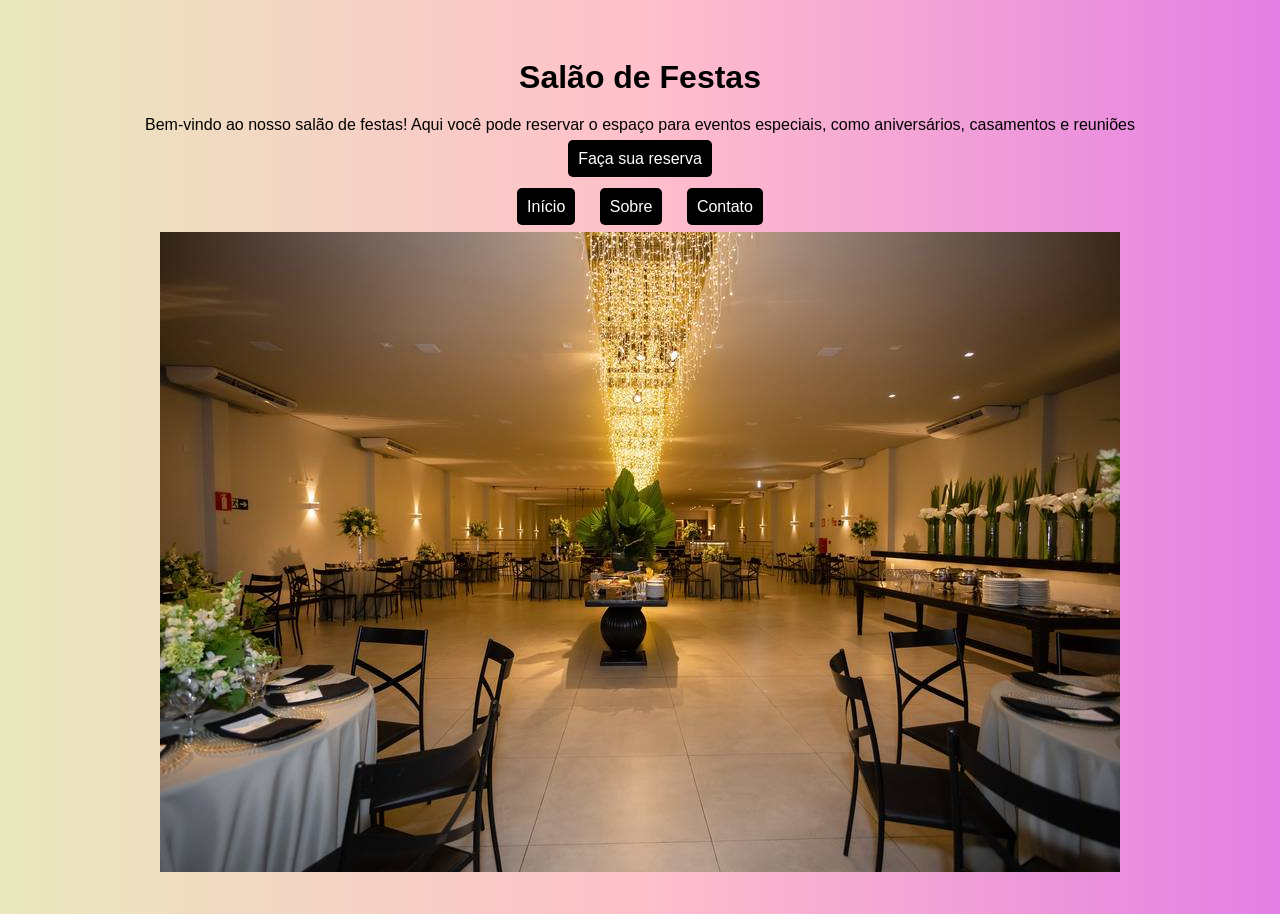
<file: index.html>
<!DOCTYPE html>
<html lang="pt-br">
<head>
    <meta charset="UTF-8">
    <meta name="viewport" content="width=device-width, initial-scale=1.0">
    <title>Salao de festas</title>
    <link rel="stylesheet" href="style.css">
</head>
<body>
    <div class="container">
        <h1>Salão de Festas</h1>
        <p>Bem-vindo ao nosso salão de festas! Aqui você pode reservar o espaço para eventos especiais, como aniversários, casamentos e reuniões</p>
        <a href="reservas.html" class="btn">Faça sua reserva</a>
    </div>
      <ul>
            <li><a href="index.html">Início</a></li>
            <li><a href="sobre.html">Sobre</a></li>
            <li><a href="contato.html">Contato</a></li>
        </ul>
    </menu>
    <div class="image-container">
        <img src="maluedaniel-867_13_274503-166376868159801.jpeg" alt="Salão de Festas">
    </div>
  
</body>
</html>
</file>
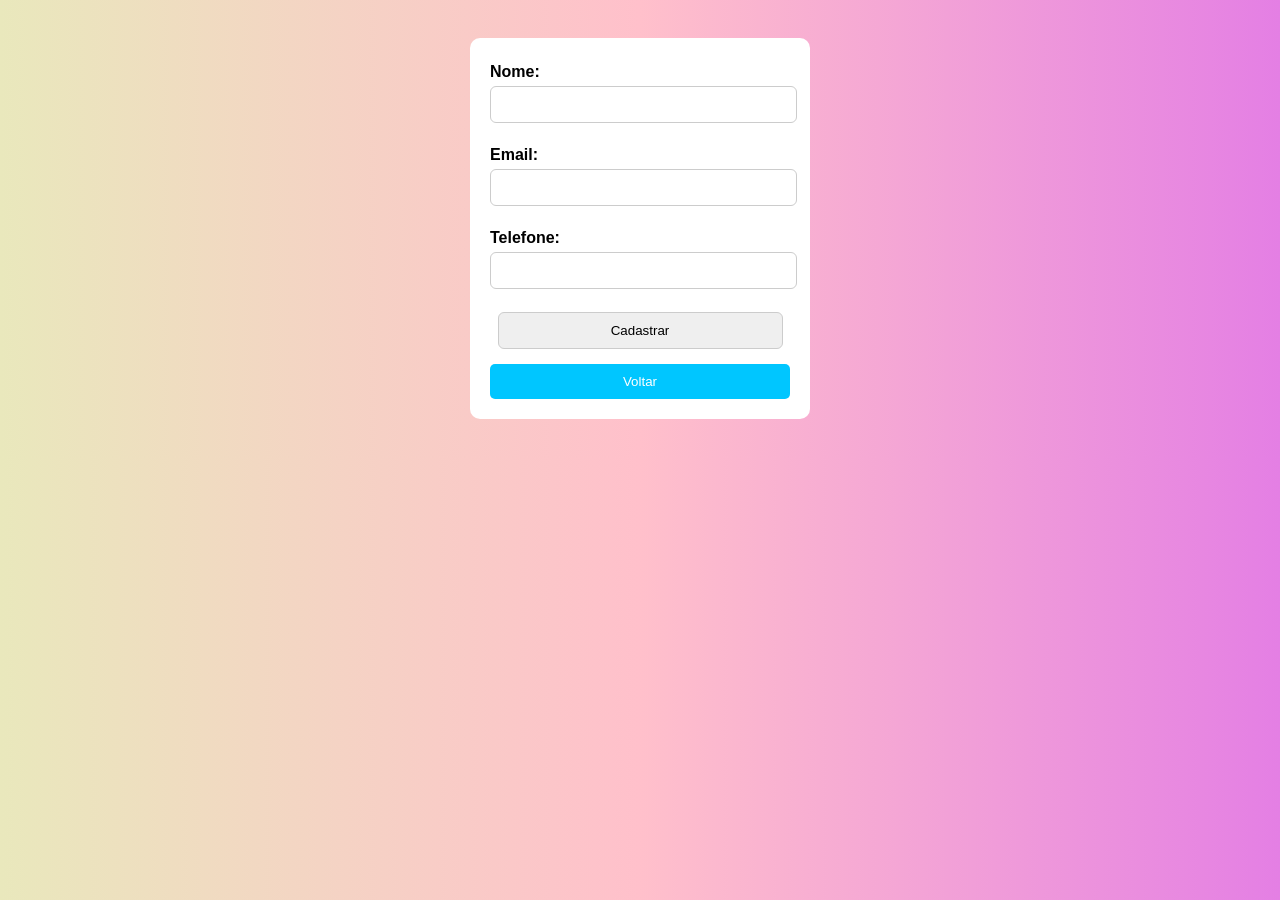
<file: cadastro.html>
<!DOCTYPE html>
<html lang="pt-br">
<head>
    <meta charset="UTF-8">
    <meta name="viewport" content="width=device-width, initial-scale=1.0">
    <title>Salao de festas</title>
    <link rel="stylesheet" href="style.css">
</head>
<body>
    <form action="salvar.php" method="post" >
        <label for="nome">Nome:</label>
        <input type="text" id="nome" name="nome" required><br><br>
        
        <label for="email">Email:</label>
        <input type="email" id="email" name="email" required><br><br>
        
        <label for="telefone">Telefone:</label>
        <input type="tel" id="telefone" name="telefone" required><br><br>
        
        <input type="submit" value="Cadastrar">
        <button type="button" onclick="window.location.href='index.html'">Voltar</button>
    
</body>
</html>
</file>
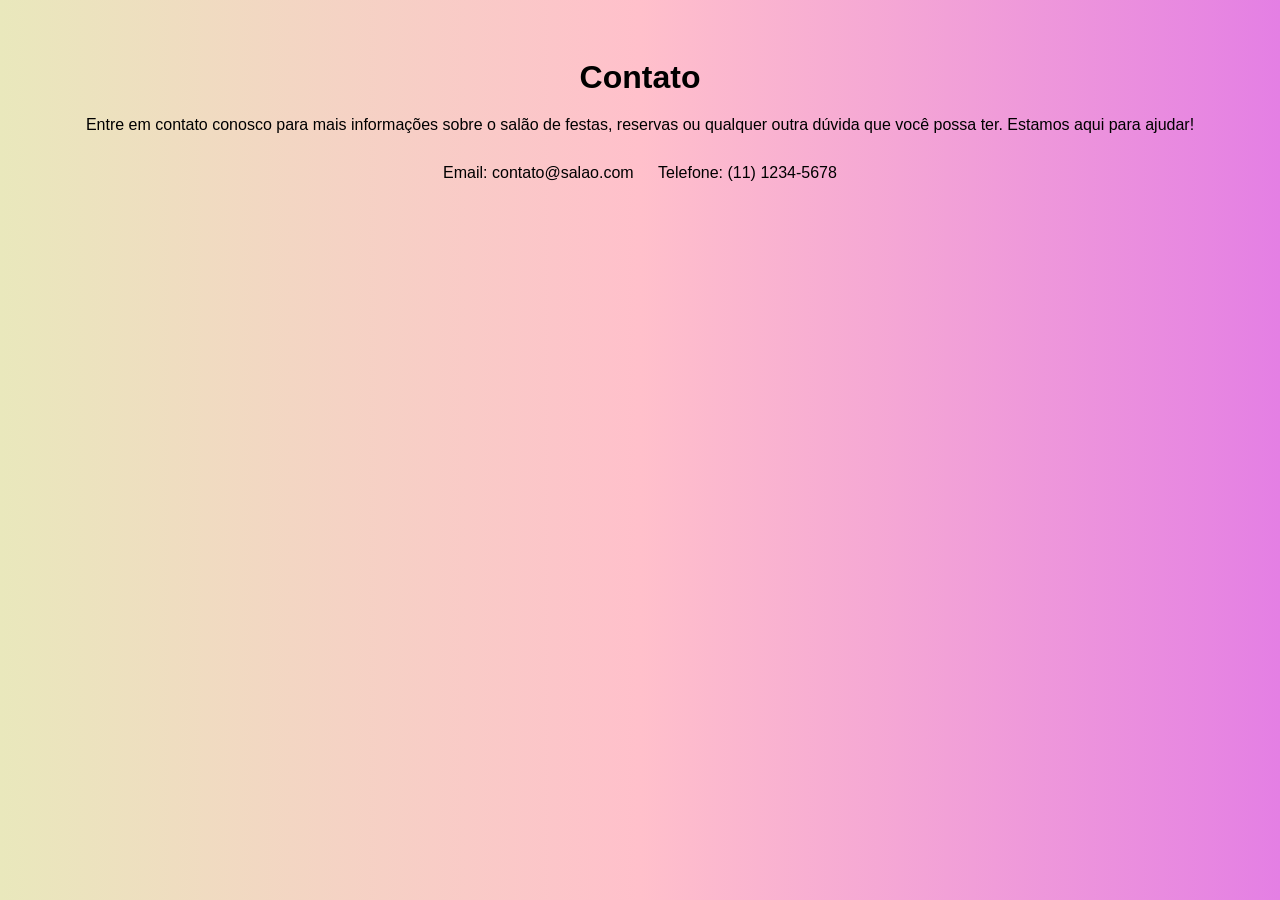
<file: contato.html>
<!DOCTYPE html>
<html lang="pt-br">
<head>
    <meta charset="UTF-8">
    <meta name="viewport" content="width=device-width, initial-scale=1.0">
    <title>Contato</title>
    <link rel="stylesheet" href="style.css">
</head>
<body>
    <div class="container">
        <h1>Contato</h1>
        <p>Entre em contato conosco para mais informações sobre o salão de festas, reservas ou qualquer outra dúvida que você possa ter. Estamos aqui para ajudar!</p>
        <ul>
            <li>Email: contato@salao.com</li>
            <li>Telefone: (11) 1234-5678</li>
        </ul>
    </div>
</body>
</html>
</file>
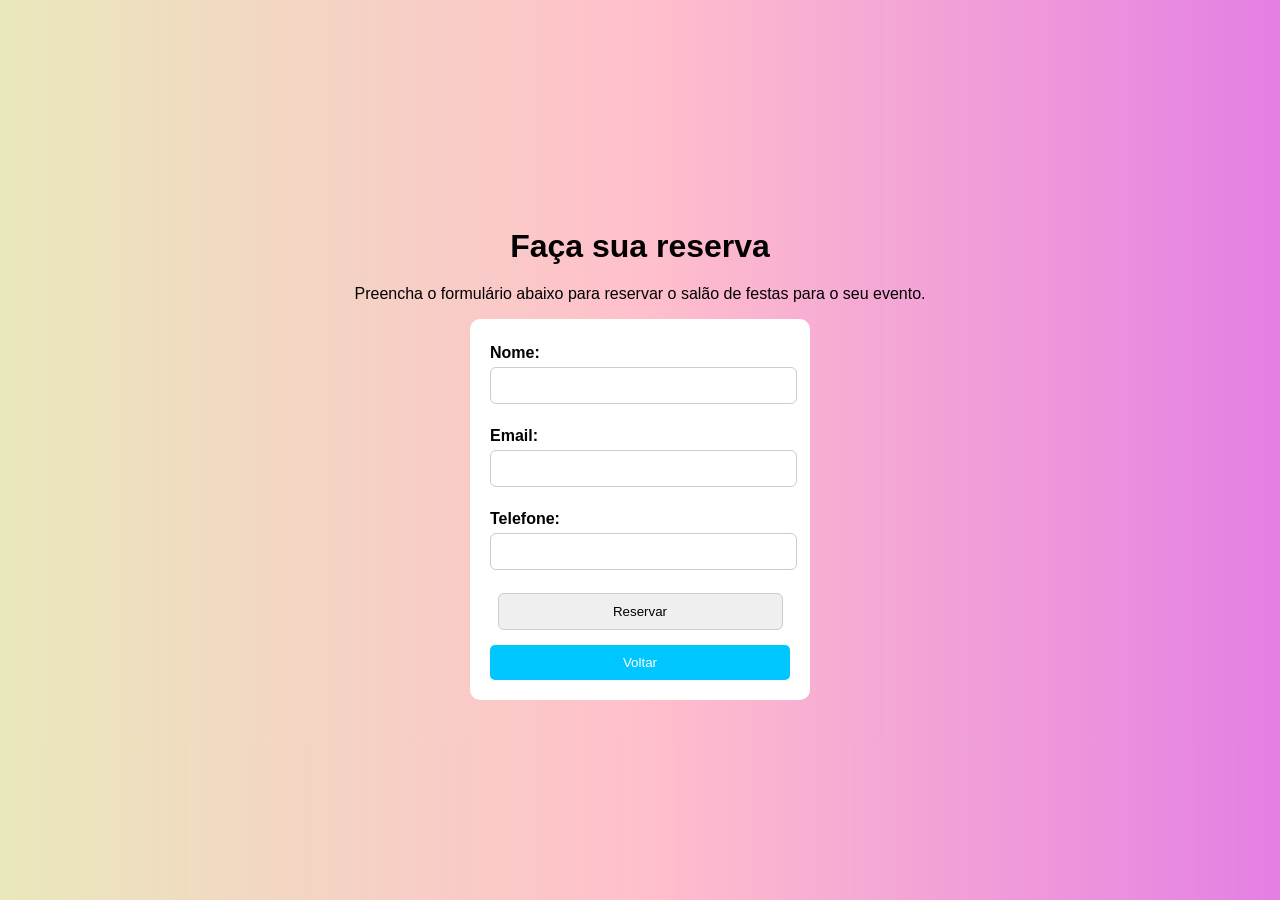
<file: reservas.html>
<!DOCTYPE html>
<html lang="pt-br">
<head>
    <meta charset="UTF-8">
    <meta name="viewport" content="width=device-width, initial-scale=1.0">
    <title>Reservas</title>
    <link rel="stylesheet" href="style.css">
</head>
<body>
    <main>
        <div class="container">
            <h1>Faça sua reserva</h1>
            <p>Preencha o formulário abaixo para reservar o salão de festas para o seu evento.</p>
            <form action="cadastro.html" method="post">
                <label for="nome">Nome:</label>
                <input type="text" id="nome" name="nome" required><br><br>
                
                <label for="email">Email:</label>
                <input type="email" id="email" name="email" required><br><br>
                
                <label for="telefone">Telefone:</label>
                <input type="tel" id="telefone" name="telefone" required><br><br>
                
                <input type="submit" value="Reservar">
                <button type="button" onclick="window.location.href='index.html'">Voltar</button>
            </form>
    </main>
    
    
</body>
</html>
</file>
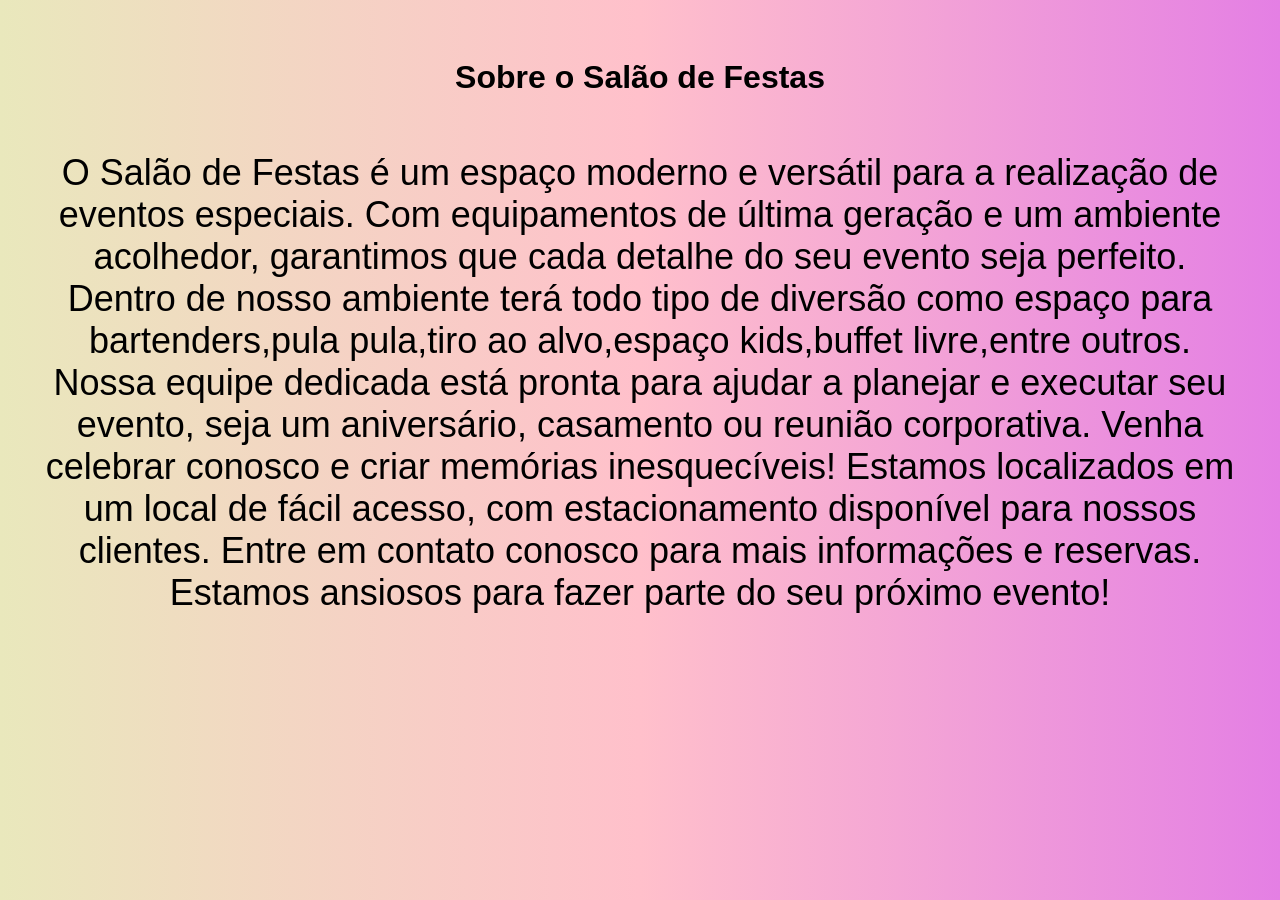
<file: sobre.html>
<!DOCTYPE html>
<html lang="en">
<head>
    <meta charset="UTF-8">
    <meta name="viewport" content="width=device-width, initial-scale=1.0">
    <title>Sobre</title>
    <link rel="stylesheet" href="style.css">
</head>
<body>
    <div class="container">
        <h1>Sobre o Salão de Festas</h1>
        <p class="sovre">O Salão de Festas é um espaço moderno e versátil para a realização de eventos especiais. Com equipamentos de última geração e um ambiente acolhedor, garantimos que cada detalhe do seu evento seja perfeito.
            Dentro de nosso ambiente terá todo tipo de diversão como espaço para bartenders,pula pula,tiro ao alvo,espaço kids,buffet livre,entre outros. Nossa equipe dedicada está pronta para ajudar a planejar e executar seu evento, seja um aniversário, casamento ou reunião corporativa. Venha celebrar conosco e criar memórias inesquecíveis!
            Estamos localizados em um local de fácil acesso, com estacionamento disponível para nossos clientes. Entre em contato conosco para mais informações e reservas. Estamos ansiosos para fazer parte do seu próximo evento!
        </p>
    </div>
</body>
</html>
</file>
<file: style.css>
body{
   font-family: Arial;
   background: linear-gradient(to right, rgb(233, 232, 188), pink, rgb(228, 127, 228));
   text-align: center;
   padding: 30px;
   color: rgb(0, 0, 0);
}

h1, h2{
    margin-bottom: 20px;
    color: rgb(0, 0, 0)
}

.menu a{
    display: block;
    margin: 10px auto;
    padding: 12px;
    width: 220px;
    background:linear #00c6ff;
    color: white;
    text-decoration: none;
    border-radius: 8px;
}

.menu a:hover{
    background: #0072ff;
}

form{
    background: white;
    color: black;
    width: 300px;
    margin: auto;
    padding: 20px;
    border-radius: 10px;
}

label{
    display: block;
    text-align: left;
    margin-top: 5px;
    font-weight: bold;
    color: 555;
}

input{
    width: 95%;
    padding: 10px;
    margin-top: 5px;
    border: 1px solid #ccc;
    border-radius: 6px;

}

button{
    margin-top: 15px;
    padding: 10px;
    width: 100%;
    background: #00c6ff;
    color: white;
    border: none;
    border-radius: 5px;  
}

a{
    color: white;
    text-decoration: none;
    background-color: #00c6ff;
    padding: 10px;
    border-radius: 5px;
}

a:hover{
    background: #0072ff;
}

ul{
    list-style: none;
    padding: 0;
    color: rgb(61, 31, 231);
    margin-top: 30px;
}

li{
    display: inline-block;
    margin: 0 10px;
    color: rgb(0, 0, 0);
}

main{
    margin-top: 190px;
}

a{
    background-color: rgb(0, 0, 0);
}

.sovre{
    color: rgb(0, 0, 0);
    font-size: 36px;
    display: inline-block;
    flex-wrap: wrap;
}
</file>
